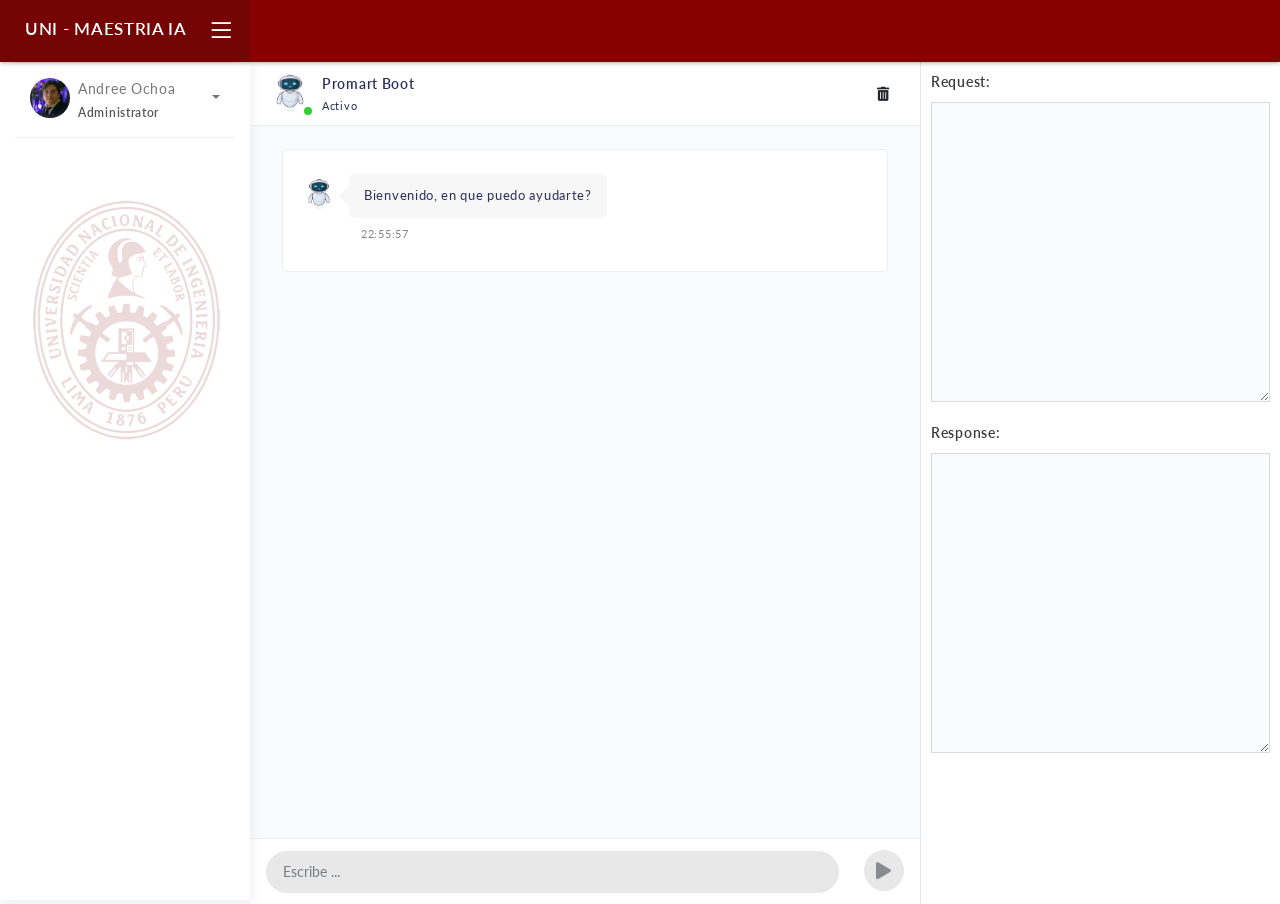
<file: html/index.html>
<!DOCTYPE html>
<html lang="es">
<head>
	<meta http-equiv="X-UA-Compatible" content="IE=edge" />
	<title>Maestria UNI</title>
	<meta content='width=device-width, initial-scale=1.0, shrink-to-fit=no' name='viewport' />
	<link rel="icon" href="public/img/icon.ico" type="image/x-icon"/>

	<!-- Fonts and icons -->
	<script src="public/js/plugin/webfont/webfont.min.js"></script>
	<script>
		WebFont.load({
			google: {"families":["Lato:300,400,700,900"]},
			custom: {"families":["Flaticon", "Font Awesome 5 Solid", "Font Awesome 5 Regular", "Font Awesome 5 Brands", "simple-line-icons"], urls: ['public/css/fonts.min.css']},
			active: function() {
				sessionStorage.fonts = true;
			}
		});
	</script>

	<!-- CSS Files -->
	<link rel="stylesheet" href="public/css/bootstrap.min.css">
	<link rel="stylesheet" href="public/css/atlantis.css">

	<!-- CSS Just for demo purpose, don't include it in your project -->
	<link rel="stylesheet" href="public/css/demo.css">
	<style>
		.spinner {
			margin: 0px auto 0;
			width: 70px;
			text-align: center;
			}

			.spinner > div {
			width: 9px;
			height: 9px;
			background-color: #9a9a9a;

			border-radius: 100%;
			display: inline-block;
			-webkit-animation: sk-bouncedelay 1.4s infinite ease-in-out both;
			animation: sk-bouncedelay 1.4s infinite ease-in-out both;
			}

			.spinner .bounce1 {
			-webkit-animation-delay: -0.32s;
			animation-delay: -0.32s;
			}

			.spinner .bounce2 {
			-webkit-animation-delay: -0.16s;
			animation-delay: -0.16s;
			}

			@-webkit-keyframes sk-bouncedelay {
			0%, 80%, 100% { -webkit-transform: scale(0) }
			40% { -webkit-transform: scale(1.0) }
			}

			@keyframes sk-bouncedelay {
			0%, 80%, 100% { 
				-webkit-transform: scale(0);
				transform: scale(0);
			} 40% { 
				-webkit-transform: scale(1.0);
				transform: scale(1.0);
			}
			}

			textarea {
				background: #f9fbfd;
    			color: #750504;
				margin: 10px;
				min-height: 300px;
				font-family: "Lucida Console", Monaco, monospace;
				font-size: 0.8rem;
				line-height: 1.2;
				border: 1px solid #dbdbdb;
			}
	</style>
</head>
<body>
	<div class="wrapper">
		<div class="main-header">
			<!-- Logo Header -->
			<div class="logo-header" data-background-color="blue">
				
				<a href="./" class="logo">
					<span style="color: #fff;font-weight: 600;">UNI - MAESTRIA IA</span>
				</a>
				<button class="navbar-toggler sidenav-toggler ml-auto" type="button" data-toggle="collapse" data-target="collapse" aria-expanded="false" aria-label="Toggle navigation">
					<span class="navbar-toggler-icon">
						<i class="icon-menu"></i>
					</span>
				</button>
				<button class="topbar-toggler more"><i class="icon-options-vertical"></i></button>
				<div class="nav-toggle">
					<button class="btn btn-toggle toggle-sidebar">
						<i class="icon-menu"></i>
					</button>
				</div>
			</div>
			<!-- End Logo Header -->

			<!-- Navbar Header -->
			<nav class="navbar navbar-header navbar-expand-lg" data-background-color="blue2">
			</nav>
			<!-- End Navbar -->
		</div>

		<!-- Sidebar -->
		<div class="sidebar sidebar-style-2">			
			<div class="sidebar-wrapper scrollbar scrollbar-inner">
				<div class="sidebar-content">
					<div class="user">
						<div class="avatar-sm float-left mr-2">
							<img src="public/img/andree.png" alt="..." class="avatar-img rounded-circle">
						</div>
						<div class="info">
							<a data-toggle="collapse" href="#collapseExample" aria-expanded="true">
								<span>
									Andree Ochoa
									<span class="user-level">Administrator</span>
									<span class="caret"></span>
								</span>
							</a>
							<div class="clearfix"></div>

							<div class="collapse in" id="collapseExample">
								<ul class="nav">
									<li>
										<a href="#profile">
											<span class="link-collapse">Mi perfil</span>
										</a>
									</li>
									<li>
										<a href="#edit">
											<span class="link-collapse">Editar perfil</span>
										</a>
									</li>
									<li>
										<a href="#settings">
											<span class="link-collapse">Configuraciones</span>
										</a>
									</li>
								</ul>
							</div>
						</div>
					</div>
					
				</div>
				<img src="public/img/uni.png" style="max-width: 200px;opacity: 0.15;margin-left: 25px;">
			</div>
			
		</div>
		<!-- End Sidebar -->

		<div class="main-panel">
			<div class="container container-full">
				<div class="page-wrapper has-sidebar">
					<div class="page-inner page-inner-fill">
						<div class="conversations">
							<div class="message-header">
								<div class="message-title">
									<div class="user ml-2">
										<div class="avatar avatar-online">
											<img src="public/img/boot.avif" alt="..." class="avatar-img rounded-circle border border-white">
										</div>
										<div class="info-user ml-2">
											<span class="name">Promart Boot</span>
											<span class="last-active">Activo</span>
										</div>
									</div>
									<div class="ml-auto">
										<button class="btn btn-light" onclick="eliminar()">
											<i class="fas fa-trash-alt"></i>
										</button>
										<button class="btn btn-light page-sidebar-toggler d-xl-none">
											<i class="fa fa-angle-double-left"></i>
										</button>
									</div>
								</div>
							</div>
							<div class="conversations-body">
								<div class="conversations-content bg-white">
								</div>
							</div>
							<div class="messages-form">
								<div class="messages-form-control">
									<input type="text" id="texto" placeholder="Escribe ..." class="form-control input-pill input-solid message-input">
								</div>
								<div class="messages-form-tool">
									<a href="javascript:void(0)" class="attachment" onclick="enviar()">
										<i class="fas fa-play"></i>
									</a>
								</div>
							</div>
						</div>
					</div>
					<div class="page-sidebar" style="background: #ffffff">
						<header class="sidebar-header d-xl-none">
							<a class="back">
								<i class="breadcrumb-icon fa fa-angle-left mr-2"></i>Back
							</a>
						</header>
						<div style="margin-left: 10px;margin-top: 10px;font-weight: 600;color: #3b3b3b;">Request:</div>
						<textarea name="" id="request" cols="30" rows="10"></textarea>
						<div style="margin-left: 10px;margin-top: 10px;font-weight: 600;color: #3b3b3b;">Response:</div>
						<textarea name="" id="response" cols="30" rows="10"></textarea>
					</div>
				</div>
			</div>
		</div>


	</div>
	<!--   Core JS Files   -->
	<script src="public/js/core/jquery.3.2.1.min.js"></script>
	<script src="public/js/core/popper.min.js"></script>
	<script src="public/js/core/bootstrap.min.js"></script>
	<!-- jQuery UI -->
	<script src="public/js/plugin/jquery-ui-1.12.1.custom/jquery-ui.min.js"></script>
	<script src="public/js/plugin/jquery-ui-touch-punch/jquery.ui.touch-punch.min.js"></script>
	<!-- Bootstrap Toggle -->
	<script src="public/js/plugin/bootstrap-toggle/bootstrap-toggle.min.js"></script>
	<!-- jQuery Scrollbar -->
	<script src="public/js/plugin/jquery-scrollbar/jquery.scrollbar.min.js"></script>
	<!-- Atlantis JS -->
	<script src="public/js/atlantis.min.js"></script>
	<!-- Atlantis DEMO methods, don't include it in your project! -->
	<script src="public/js/setting-demo.js"></script>

	<script>
		$("#texto").on('keyup', function (e) {if (e.key === 'Enter' || e.keyCode === 13) {enviar()}});

		const getHora = () => {
			date = new Date()
			hora = date.getHours()
			minutos = date.getMinutes()
			segundos = date.getSeconds()
			if (hora < 10) hora = '0' + hora;
			if (minutos < 10) minutos = "0" + minutos;
			if (segundos < 10) segundos = "0" + segundos;
			return hora+':'+minutos+':'+segundos
		}

		let history=[]
		const enviar = () => {
			texto = $('#texto').val().trim()
			if(texto=='') return;

			printUser(texto)
			$('#texto').val('')

			loadingBoot()
			
			let bodyJson = {pregunta:texto, k:5, history:history}
			printReqRes(bodyJson,'request')
			let URL = 'https://617d01458ed3.ngrok-free.app'
			//let URL = 'http://127.0.0.1:8000'
			fetch(URL+'/clasificar',{
				method: "POST",
				body: JSON.stringify(bodyJson),
				headers: {'Content-Type': 'application/json'},
			}).then((response) => {
				if(response.ok) return response.json();
				throw new Error('Something went wrong');
			})
			.then((json) => { 
				printReqRes(json,'response')
				$('#eliminar').remove()
				console.log(json)
				printBoot(json.respuesta)

				history.push({role:'user',content:texto})
				history.push({role:'boot',content:json.respuesta})
			})
			.catch((error) => {
				$('#eliminar').remove()
				$('.conversations-content').append('<span style="color:red">Ocurrio un error: </div>')
				$('.conversations-content').append(error)
				console.error(error)
			});
		}

		const printUser = (texto) => {
			$('.conversations-content').append(
				`<div class="message-content-wrapper">
					<div class="message message-out">
						<div class="message-body">
							<div class="message-content">
								<div class="content">
									`+texto+`
								</div>
							</div>
							<div class="date">`+getHora()+`</div>
						</div>
					</div>
				</div>`)
			scroll()
		}

		const loadingBoot = () => {
			$('.conversations-content').append(
				`<div class="message-content-wrapper" id="eliminar">
					<div class="message message-in">
						<div class="avatar avatar-sm">
							<img src="public/img/boot.avif" class="avatar-img rounded-circle border border-white">
						</div>
						<div class="message-body">
							<div class="message-content">
								<div class="content">
									<div class="spinner">
										<div class="bounce1"></div>
										<div class="bounce2"></div>
										<div class="bounce3"></div>
									</div>
								</div>
							</div>	
						</div>
					</div>
				</div>`)
			scroll()
		}

		const printBoot = (texto) => {
			$('.conversations-content').append(
				`<div class="message-content-wrapper">
					<div class="message message-in">
						<div class="avatar avatar-sm">
							<img src="public/img/boot.avif" class="avatar-img rounded-circle border border-white">
						</div>
						<div class="message-body">
							<div class="message-content">
								<div class="content">`+texto+`</div>
							</div>
							<div class="date">`+getHora()+`</div>
						</div>
					</div>
				</div>`)
			scroll()
		}

		const scroll = () => {
			$('.conversations-body').scrollTop( $('.conversations-body').prop('scrollHeight') )
		}

		const eliminar = () => {
			history=[]
			$('.conversations-content').html('')
			$('#request').text('')
			$('#response').text('')
			printBoot('Bienvenido, en que puedo ayudarte?')
		}
		eliminar()

		const printReqRes = (json,tipo) => {
			if(tipo=='request') $('#response').text('')
			let formattedJson = JSON.stringify(json, null, 2);
			$('#'+tipo).text(formattedJson);
		}
	</script>
</body>
</html>
</file>
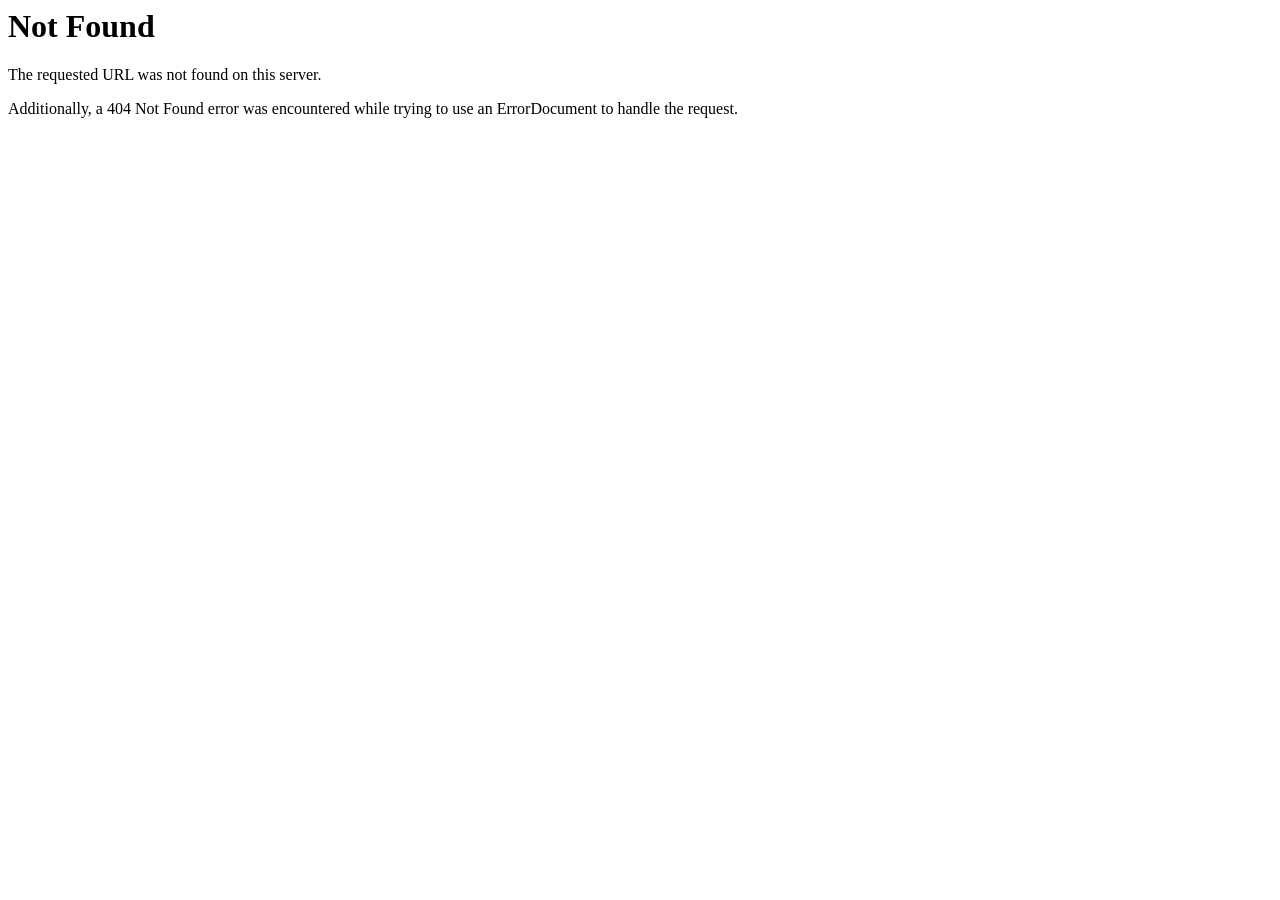
<file: html/public/css/owl.video.play.html>
<!DOCTYPE HTML PUBLIC "-//IETF//DTD HTML 2.0//EN">
<html><head>
<title>404 Not Found</title>
</head><body>
<h1>Not Found</h1>
<p>The requested URL was not found on this server.</p>
<p>Additionally, a 404 Not Found
error was encountered while trying to use an ErrorDocument to handle the request.</p>
</body></html>
</file>
<file: html/public/css/demo.css>
.custom-template {
	position: fixed;
	top: 50%;
	transform: translateY(-50%);
	right: -325px;
	width: 325px;
	height: max-content;
	display: block;
	z-index: 1;
	background: #ffffff;
	transition: all .3s;
	z-index: 1003;
	box-shadow: -1px 1px 20px rgba(69, 65, 78, 0.15);
	border-top-left-radius: 5px;
	border-bottom-left-radius: 5px;
	transition: all .5s;
}

.custom-template.open {
	right: 0px;
}

.custom-template .custom-toggle {
	position: absolute;
	width: 45px;
	height: 45px;
	background: rgb(88, 103, 221);
	top: 50%;
	left: -45px;
	transform: translateY(-50%);
	display: flex;
	align-items: center;
	justify-content: center;
	text-align: center;
	border-top-left-radius: 5px;
	border-bottom-left-radius: 5px;
	border-right: 1px solid #177dff;
	cursor: pointer;
	color: #ffffff;
	box-shadow: -5px 5px 20px rgba(69, 65, 78, 0.21);
}

.custom-template .custom-toggle i {
	font-size: 20px;
	animation: 1.3s spin linear infinite;
}

.custom-template .title{
    padding: 15px;
    text-align: left;
    font-size: 16px;
    font-weight: 600;
    color: #ffffff;
    border-top-left-radius: 5px;
    border-bottom: 1px solid #ebedf2;
    background: #5867dd;
}

.custom-template .custom-content{
	padding: 20px 15px;
	max-height: calc(100vh - 90px);
	overflow: auto;
}

.custom-template .switcher {
	padding: 5px 0;
}

.custom-template .switch-block h4 {
	font-size: 13px;
	font-weight: 600;
	color: #444;
	line-height: 1.3;
	margin-bottom: 0;
	text-transform: uppercase;
}

.custom-template .btnSwitch {
	margin-top: 20px;
	margin-bottom: 25px;
}

.custom-template .btnSwitch button {
	border: 0px;
	height: 20px;
	width: 20px;
	outline: 0;
	margin-right: 10px;
	margin-bottom: 10px;
	cursor: pointer;
	padding: 0;
	border-radius: 50%;
	border: 2px solid #eee;
	position: relative;
	transition: all .2s;
}

.custom-template .btnSwitch button:hover{
	border-color: #0bf;
}

.custom-template .btnSwitch button.selected{
	border-color: #0bf;
}

.custom-template .img-pick {
	padding: 4px;
	min-height: 100px;
	border-radius: 5px;
	cursor: pointer;
}

.custom-template .img-pick img {
	height: 100%;
	height: 100px;
	width: 100%;
	border-radius: 5px;
	border: 2px solid transparent;
}

.custom-template .img-pick:hover img, .custom-template .img-pick.active img{
	border-color: #177dff;
}

.demo .btn, .demo .progress{
	margin-bottom: 15px !important;
}

.demo .form-check-label, .demo .form-radio-label{
	margin-right: 15px;
}

.demo .toggle, .demo .btn-group{
	margin-right: 15px;
}

.demo #slider{
	margin-bottom: 15px;
}

.table-typo tbody > tr > td{
	border-color: #fafafa;
}

.table-typo tbody > tr > td:first-child{
	min-width: 200px;
	vertical-align: bottom;
}

.table-typo tbody > tr > td:first-child p{
	font-size: 14px;
	color: #333;
}

.demo-icon {
	display: flex;
	flex-direction: row;
	align-items: center;
	margin-bottom: 20px;
	padding: 10px;
	transition: all .2s;
}

.demo-icon:hover{
	background-color: #f4f5f8;
	border-radius: 3px;
}

.demo-icon .icon-preview{
	font-size: 1.8rem;
	margin-right: 10px;
	line-height: 1;
	color: #333439;
}

body[data-background-color="dark"] .demo-icon .icon-preview {
	color: #969696;
}

.demo-icon .icon-class{
	font-weight: 300;
	font-size: 13px;
	color: #777;
}

body[data-background-color="dark"] .demo-icon .icon-class {
	color: #a9a8a8;
}

.form-show-notify .form-control{
	margin-bottom: 15px;
}

.form-show-notify label{
	padding-top: 0.65rem;
}

.map-demo {
	height: 300px;
}

#instructions li{
	padding: 5px 0;
}

.row-demo-grid{
	margin-bottom: 15px;
}

.row-demo-grid [class^="col"]{
	text-align: center;
}

.row-demo-grid [class^="col"] .card-body{
	background: #ddd;
}

.btnSwitch button[data-color="white"] {
	background-color: #fff;
}
.btnSwitch button[data-color="grey"] {
	background-color: #f1f1f1;
}
.btnSwitch button[data-color="black"] {
	background-color: #191919;
}
.btnSwitch button[data-color="dark"] {
	background-color: #1a2035;
}
.btnSwitch button[data-color="blue"] {
	background-color: #750505;
}
.btnSwitch button[data-color="purple"] {
	background-color: #6861CE;
}
.btnSwitch button[data-color="light-blue"] {
	background-color: #48ABF7;
}
.btnSwitch button[data-color="green"] {
	background-color: #31CE36;
}
.btnSwitch button[data-color="orange"] {
	background-color: #FFAD46;
}
.btnSwitch button[data-color="red"] {
	background-color: #F25961;
}
.btnSwitch button[data-color="dark2"] {
	background-color: #1f283e;
}
.btnSwitch button[data-color="blue2"] {
	background-color: #860101;
}
.btnSwitch button[data-color="purple2"] {
	background-color: #5C55BF;
}
.btnSwitch button[data-color="light-blue2"] {
	background-color: #3697E1;
}
.btnSwitch button[data-color="green2"] {
	background-color: #2BB930;
}
.btnSwitch button[data-color="orange2"] {
	background-color: #FF9E27;
}
.btnSwitch button[data-color="red2"] {
	background-color: #EA4d56;
}
.btnSwitch button[data-color="bg1"] {
	background-color: #fafafa;
}
.btnSwitch button[data-color="bg2"] {
	background-color: #fff;
}
.btnSwitch button[data-color="bg3"] {
	background-color: #f1f1f1;
}

@media screen and (max-width: 550px){
	.table-typo tr td{
		display: flex;
		align-items: center;
		word-break: break-word;
	}

	.table-typo tr td:first-child p{
		margin-bottom: 0px;
	}
}

@media screen and (max-width: 576px){
	.custom-template .custom-content {
		overflow: auto;
	}
	.form-show-notify > .text-right, .form-show-validation > .text-right {
		text-align: left !important;
	}
}

@media screen and (max-width: 400px) {
	.custom-template {
		width: 85% !important;
		right: -85%;
	}
}
</file>
